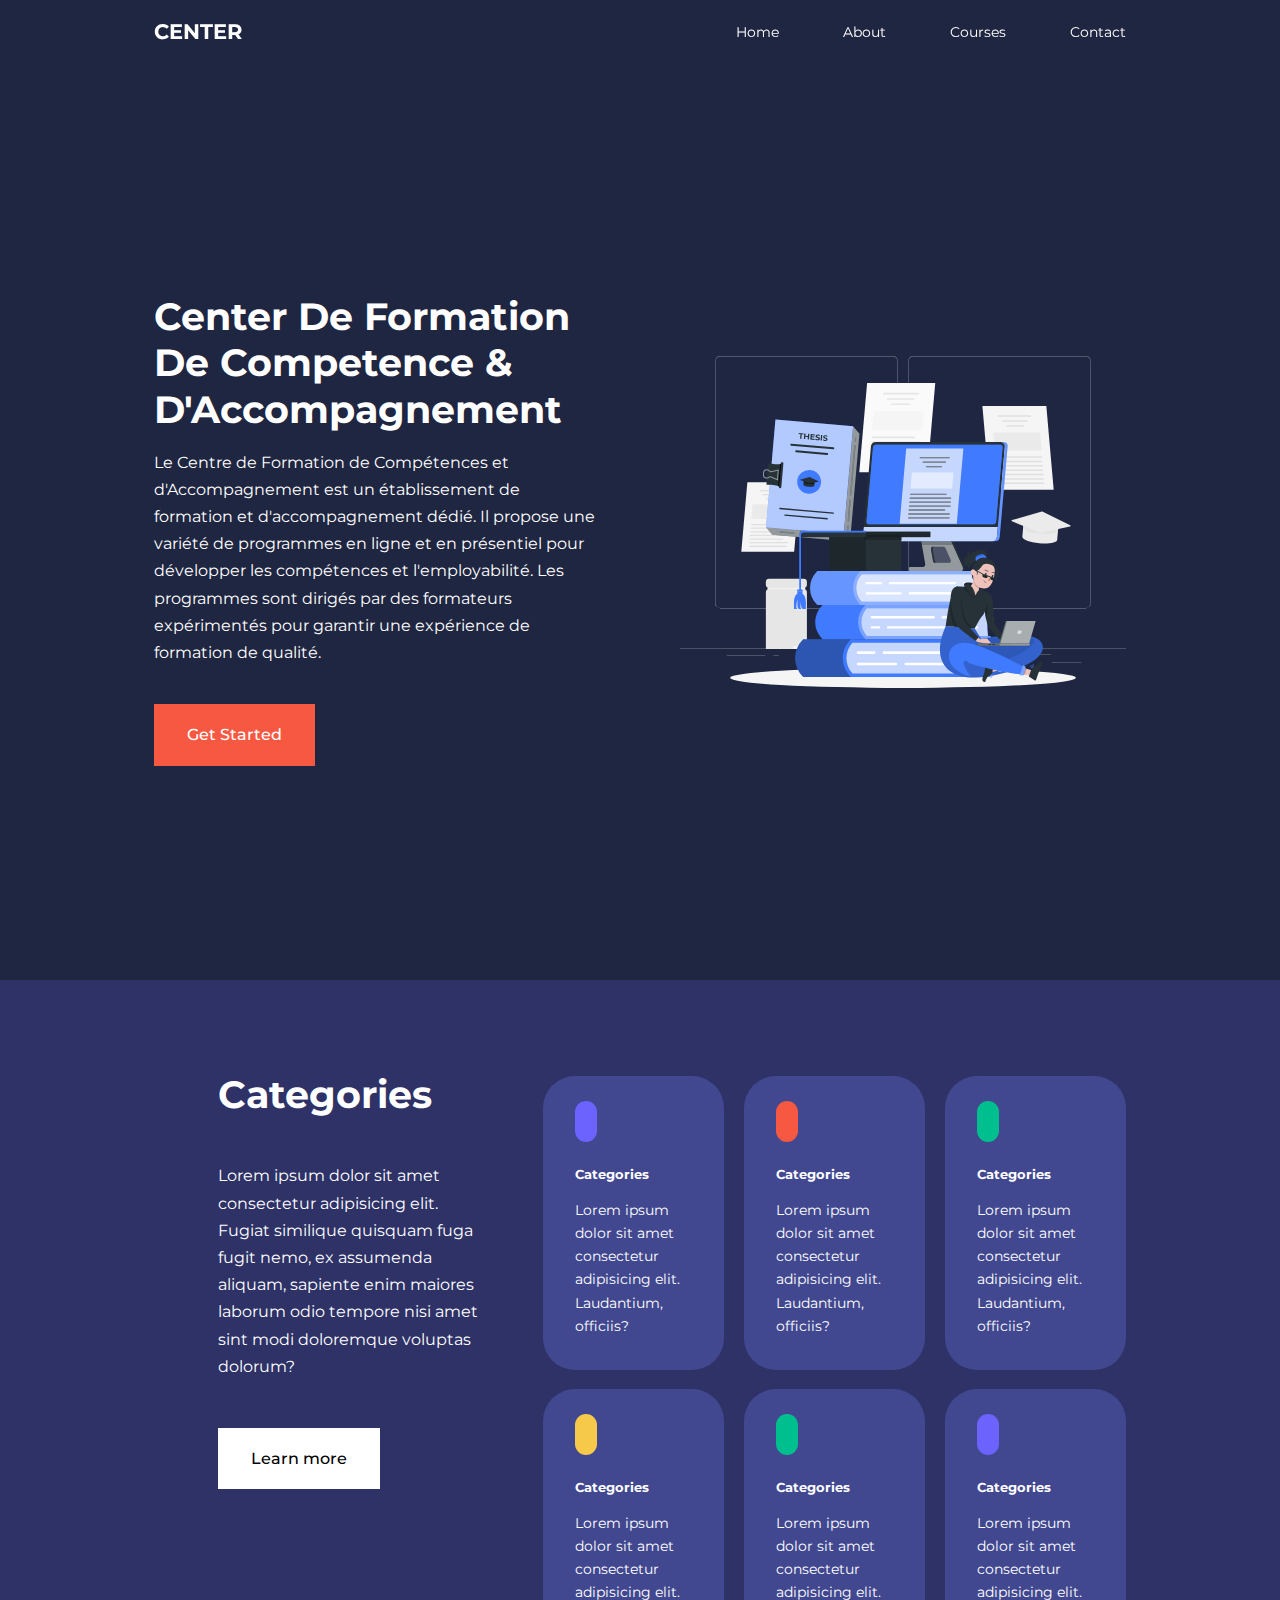
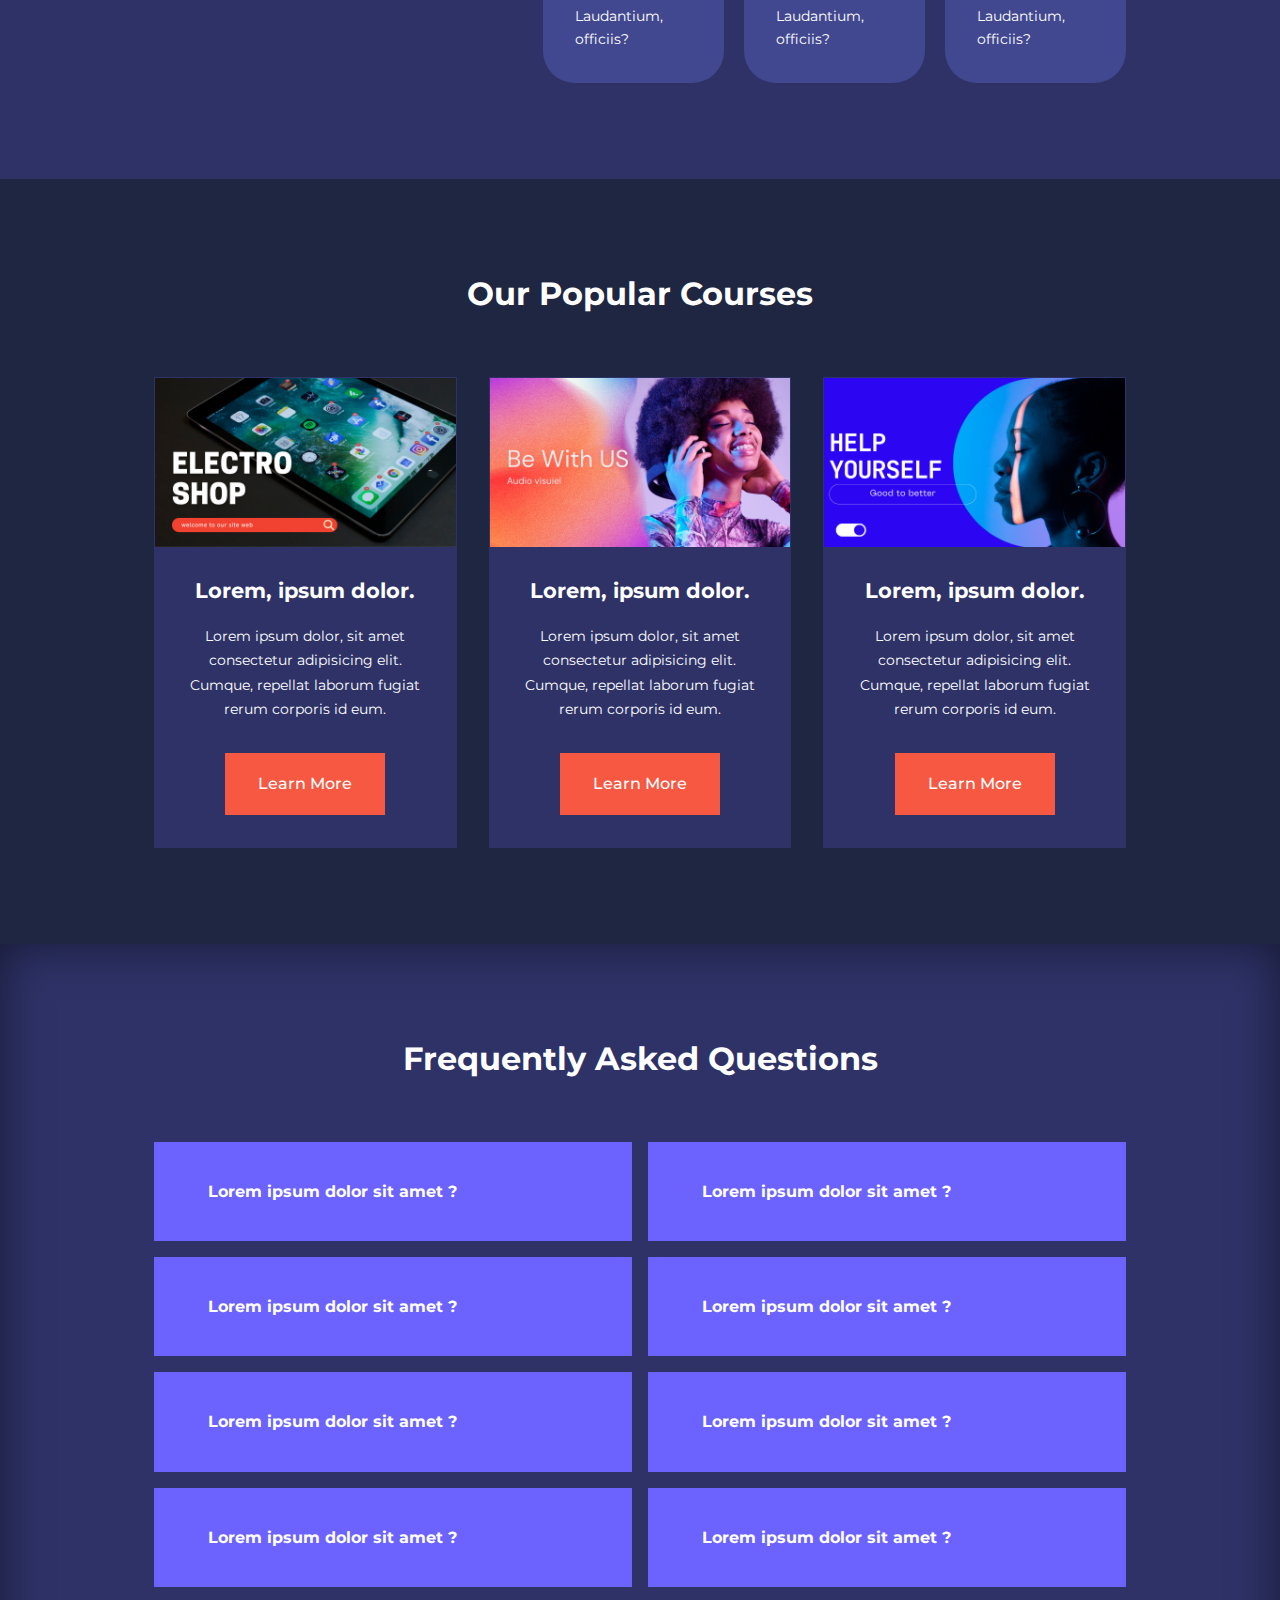
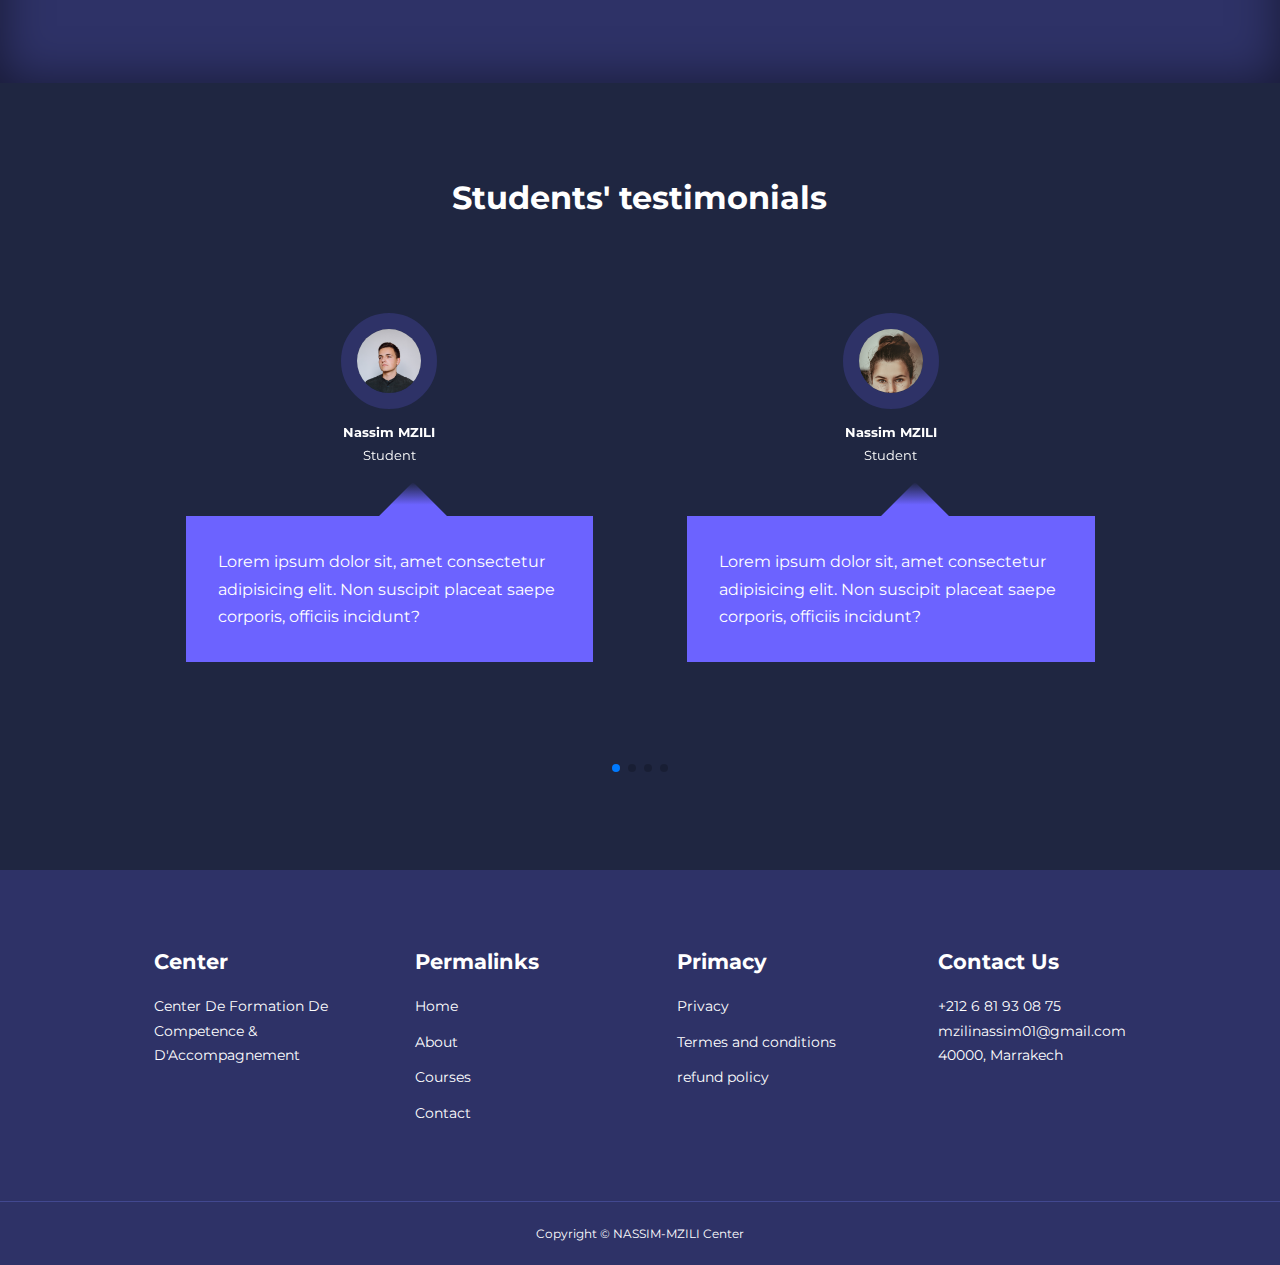
<file: index.html>
<!DOCTYPE html>
<html lang="en">
    <head>
        <!-- ========================= Meta Part ========================= -->
        <meta charset="UTF-8">
        <meta http-equiv="X-UA-Compatible" content="IE=edge">
        <meta name="viewport" content="width=device-width, initial-scale=1.0">

        <!-- ========================= Meta Part ========================= -->
        <link rel="shortcut icon" href="pictures/favicon.ico" type="image/x-icon">

        <!-- ========================= Icons Part ========================= -->
        <link rel="stylesheet" href="https://unicons.iconscout.com/release/v4.0.0/css/line.css">
        <link rel="stylesheet" href="https://cdnjs.cloudflare.com/ajax/libs/font-awesome/6.3.0/css/all.min.css" integrity="sha512-SzlrxWUlpfuzQ+pcUCosxcglQRNAq/DZjVsC0lE40xsADsfeQoEypE+enwcOiGjk/bSuGGKHEyjSoQ1zVisanQ==" crossorigin="anonymous" referrerpolicy="no-referrer" />

        <!-- ========================= Font Part ========================= -->
        <link rel="preconnect" href="https://fonts.googleapis.com">
        <link rel="preconnect" href="https://fonts.gstatic.com" crossorigin>
        <link href="https://fonts.googleapis.com/css2?family=Montserrat:ital,wght@0,300;0,400;0,500;0,600;0,800;0,900;1,700&display=swap" rel="stylesheet">

        <!-- ========================= CSS-Style Part ========================= -->
        <link rel="stylesheet" href="./css/style.css">

        <!-- ========================= Swiper (CSS/JS) Part ========================= -->
        <link rel="stylesheet" href="https://cdn.jsdelivr.net/npm/swiper@8/swiper-bundle.min.css"/>
        <script src="https://cdn.jsdelivr.net/npm/swiper@8/swiper-bundle.min.js"></script>

        <!-- ========================= Title & Description Part ========================= -->
        <title>School WebSite</title>
    </head>
    <body>
        <!-- ========================= Nav START ========================= -->
            <nav>
                <div class="container nav_container">
                    <a href="index.html"><h4> CENTER</h4></a>
                    <ul class="nav_menu">
                        <li><a href="index.html">Home</a></li>
                        <li><a href="./html/about.html">About</a></li>
                        <li><a href="./html/courses.html">Courses</a></li>
                        <li><a href="./html/contact.html">Contact</a></li>
                    </ul>
                    <button id="open-menu-btn"><i class="fa-solid fa-bars"></i></button>
                    <button id="close-menu-btn"><i class="fa-solid fa-xmark"></i></button>
                </div>
            </nav>
        <!-- ========================= Nav END ========================= -->

        <!-- ========================= Header START ========================= -->
            <header>
                <div class="container header_container">
                    <div class="header_left">
                        <h1>Center De Formation De Competence & D'Accompagnement </h1>
                        <p>
                            Le Centre de Formation de Compétences et d'Accompagnement est un établissement de formation et d'accompagnement dédié. Il propose une variété de programmes en ligne et en présentiel pour développer les compétences et l'employabilité. Les programmes sont dirigés par des formateurs expérimentés pour garantir une expérience de formation de qualité.
                        </p>
                        <a href="./html/courses.html" class="btn btn-primary">Get Started</a>
                    </div>
                    <div class="header_right">
                        <div class="header_right-image">
                            <img src="./pictures/SVG PIC/Thesis-rafiki.svg">
                        </div>
                    </div>
                </div>
            </header>
        <!-- ========================= Header END ========================= -->

        <!-- ========================= Categories START ========================= -->
            <section class="categories">
                <div class="container categories_container">
                    <div class="categories_left">
                        <h1>Categories</h1>
                        <p>
                            Lorem ipsum dolor sit amet consectetur adipisicing elit. Fugiat similique quisquam fuga fugit nemo, ex assumenda aliquam, sapiente enim maiores laborum odio tempore nisi amet sint modi doloremque voluptas dolorum?
                        </p>
                        <a href="#" class="btn">Learn more</a>
                    </div>
                    <div class="categories_right">
                        <article class="category">
                            <span class="category_icon"><i class="fab fa-bitcoin"></i></span>
                            <h5>Categories</h5>
                            <p>Lorem ipsum dolor sit amet consectetur adipisicing elit. Laudantium, officiis?</p>
                        </article>
                        <article class="category">
                            <span class="category_icon"><i class="fab fa-bitcoin"></i></span>
                            <h5>Categories</h5>
                            <p>Lorem ipsum dolor sit amet consectetur adipisicing elit. Laudantium, officiis?</p>
                        </article>
                        <article class="category">
                            <span class="category_icon"><i class="fab fa-bitcoin"></i></span>
                            <h5>Categories</h5>
                            <p>Lorem ipsum dolor sit amet consectetur adipisicing elit. Laudantium, officiis?</p>
                        </article>
                        <article class="category">
                            <span class="category_icon"><i class="fab fa-bitcoin"></i></span>
                            <h5>Categories</h5>
                            <p>Lorem ipsum dolor sit amet consectetur adipisicing elit. Laudantium, officiis?</p>
                        </article>
                        <article class="category">
                            <span class="category_icon"><i class="fab fa-bitcoin"></i></span>
                            <h5>Categories</h5>
                            <p>Lorem ipsum dolor sit amet consectetur adipisicing elit. Laudantium, officiis?</p>
                        </article>
                        <article class="category">
                            <span class="category_icon"><i class="fab fa-bitcoin"></i></span>
                            <h5>Categories</h5>
                            <p>Lorem ipsum dolor sit amet consectetur adipisicing elit. Laudantium, officiis?</p>
                        </article>
                    </div>
                </div>
            </section>
        <!-- ========================= Categories END ========================= -->

        <!-- ========================= Courses START ========================= -->
            <section class="courses">
                <h2>Our Popular Courses</h2>
                <div class="container courses_container">
                    <article class="course">
                        <div class="course_image">
                            <img src="./pictures/Project pic/1.png">
                        </div>
                        <div class="course_info">
                            <h4>Lorem, ipsum dolor.</h4>
                            <P>
                                Lorem ipsum dolor, sit amet consectetur adipisicing elit. Cumque, repellat laborum fugiat rerum corporis id eum.
                            </P>
                            <a href="courses.html" class="btn btn-primary">Learn More</a>
                        </div>
                    </article>
                    <article class="course">
                        <div class="course_image">
                            <img src="./pictures/Project pic/2.png">
                        </div>
                        <div class="course_info">
                            <h4>Lorem, ipsum dolor.</h4>
                            <P>
                                Lorem ipsum dolor, sit amet consectetur adipisicing elit. Cumque, repellat laborum fugiat rerum corporis id eum.
                            </P>
                            <a href="courses.html" class="btn btn-primary">Learn More</a>
                        </div>
                    </article>
                    <article class="course">
                        <div class="course_image">
                            <img src="./pictures/Project pic/3.png">
                        </div>
                        <div class="course_info">
                            <h4>Lorem, ipsum dolor.</h4>
                            <P>
                                Lorem ipsum dolor, sit amet consectetur adipisicing elit. Cumque, repellat laborum fugiat rerum corporis id eum.
                            </P>
                            <a href="courses.html" class="btn btn-primary">Learn More</a>
                        </div>
                    </article>
                </div>
            </section>
        <!-- ========================= Courses END ========================= -->

        <!-- ========================= Question START ========================= -->
            <section class="faqs">
                <h2>Frequently Asked Questions</h2>
                <div class="container faqs_container">
                    <article class="faq" onclick="xp(this)">
                        <div class="faq_icon"><i class="fas fa-plus"></i></div>
                        <div class="question_answer">
                            <h4>Lorem ipsum dolor sit amet ?</h4>
                            <p>
                                Lorem ipsum dolor sit amet consectetur adipisicing elit. 
                                Delectus magnam quia tempora quae officia aliquid ullam, 
                                ex quam eligendi, suscipit qui corrupti est animi saepe nam 
                                voluptatem architecto excepturi assumenda.
                            </p>
                        </div>
                    </article>
                    <article class="faq" onclick="xp(this)">
                        <div class="faq_icon"><i class="fas fa-plus"></i></div>
                        <div class="question_answer">
                            <h4>Lorem ipsum dolor sit amet ?</h4>
                            <p>
                                Lorem ipsum dolor sit amet consectetur adipisicing elit. 
                                Delectus magnam quia tempora quae officia aliquid ullam, 
                                ex quam eligendi, suscipit qui corrupti est animi saepe nam 
                                voluptatem architecto excepturi assumenda.
                            </p>
                        </div>
                    </article>
                    <article class="faq" onclick="xp(this)">
                        <div class="faq_icon"><i class="fas fa-plus"></i></div>
                        <div class="question_answer">
                            <h4>Lorem ipsum dolor sit amet ?</h4>
                            <p>
                                Lorem ipsum dolor sit amet consectetur adipisicing elit. 
                                Delectus magnam quia tempora quae officia aliquid ullam, 
                                ex quam eligendi, suscipit qui corrupti est animi saepe nam 
                                voluptatem architecto excepturi assumenda.
                            </p>
                        </div>
                    </article>
                    <article class="faq" onclick="xp(this)">
                        <div class="faq_icon"><i class="fas fa-plus"></i></div>
                        <div class="question_answer">
                            <h4>Lorem ipsum dolor sit amet ?</h4>
                            <p>
                                Lorem ipsum dolor sit amet consectetur adipisicing elit. 
                                Delectus magnam quia tempora quae officia aliquid ullam, 
                                ex quam eligendi, suscipit qui corrupti est animi saepe nam 
                                voluptatem architecto excepturi assumenda.
                            </p>
                        </div>
                    </article>
                    <article class="faq" onclick="xp(this)">
                        <div class="faq_icon"><i class="fas fa-plus"></i></div>
                        <div class="question_answer">
                            <h4>Lorem ipsum dolor sit amet ?</h4>
                            <p>
                                Lorem ipsum dolor sit amet consectetur adipisicing elit. 
                                Delectus magnam quia tempora quae officia aliquid ullam, 
                                ex quam eligendi, suscipit qui corrupti est animi saepe nam 
                                voluptatem architecto excepturi assumenda.
                            </p>
                        </div>
                    </article>
                    <article class="faq" onclick="xp(this)">
                        <div class="faq_icon"><i class="fas fa-plus"></i></div>
                        <div class="question_answer">
                            <h4>Lorem ipsum dolor sit amet ?</h4>
                            <p>
                                Lorem ipsum dolor sit amet consectetur adipisicing elit. 
                                Delectus magnam quia tempora quae officia aliquid ullam, 
                                ex quam eligendi, suscipit qui corrupti est animi saepe nam 
                                voluptatem architecto excepturi assumenda.
                            </p>
                        </div>
                    </article>
                    <article class="faq" onclick="xp(this)">
                        <div class="faq_icon"><i class="fas fa-plus"></i></div>
                        <div class="question_answer">
                            <h4>Lorem ipsum dolor sit amet ?</h4>
                            <p>
                                Lorem ipsum dolor sit amet consectetur adipisicing elit. 
                                Delectus magnam quia tempora quae officia aliquid ullam, 
                                ex quam eligendi, suscipit qui corrupti est animi saepe nam 
                                voluptatem architecto excepturi assumenda.
                            </p>
                        </div>
                    </article>
                    <article class="faq" onclick="xp(this)">
                        <div class="faq_icon"><i class="fas fa-plus"></i></div>
                        <div class="question_answer">
                            <h4>Lorem ipsum dolor sit amet ?</h4>
                            <p>
                                Lorem ipsum dolor sit amet consectetur adipisicing elit. 
                                Delectus magnam quia tempora quae officia aliquid ullam, 
                                ex quam eligendi, suscipit qui corrupti est animi saepe nam 
                                voluptatem architecto excepturi assumenda.
                            </p>
                        </div>
                    </article>
                </div><script src="./JavaScript/main.js"></script>
            </section>
        <!-- ========================= Question END ========================= -->

        <!-- ========================= Student Comments START ========================= -->
            <section class="container testimonials_container mySwiper">
                <h2>Students' testimonials</h2>
                <div class="swiper-wrapper">
                    <article class="testimonial swiper-slide">
                        <div class="avatar">
                            <img src="./pictures/student profile/Person 1.jpg" alt="">
                        </div>
                        <div class="testimonial_info">
                            <h5>Nassim MZILI</h5>
                            <small>Student</small>
                        </div>
                        <div class="testimonial_body">
                            <p>
                                Lorem ipsum dolor sit, amet consectetur adipisicing elit. Non suscipit placeat saepe corporis, officiis incidunt?
                            </p>
                        </div>
                    </article>
                    <article class="testimonial swiper-slide">
                        <div class="avatar">
                            <img src="./pictures/student profile/Person 2.jpg" alt="">
                        </div>
                        <div class="testimonial_info">
                            <h5>Nassim MZILI</h5>
                            <small>Student</small>
                        </div>
                        <div class="testimonial_body">
                            <p>
                                Lorem ipsum dolor sit, amet consectetur adipisicing elit. Non suscipit placeat saepe corporis, officiis incidunt?
                            </p>
                        </div>
                    </article>
                    <article class="testimonial swiper-slide">
                        <div class="avatar">
                            <img src="./pictures/student profile/Person 3.jpg" alt="">
                        </div>
                        <div class="testimonial_info">
                            <h5>Nassim MZILI</h5>
                            <small>Student</small>
                        </div>
                        <div class="testimonial_body">
                            <p>
                                Lorem ipsum dolor sit, amet consectetur adipisicing elit. Non suscipit placeat saepe corporis, officiis incidunt?
                            </p>
                        </div>
                    </article>
                    <article class="testimonial swiper-slide">
                        <div class="avatar">
                            <img src="./pictures/student profile/Person 4.jpg" alt="">
                        </div>
                        <div class="testimonial_info">
                            <h5>Nassim MZILI</h5>
                            <small>Student</small>
                        </div>
                        <div class="testimonial_body">
                            <p>
                                Lorem ipsum dolor sit, amet consectetur adipisicing elit. Non suscipit placeat saepe corporis, officiis incidunt?
                            </p>
                        </div>
                    </article>
                    <article class="testimonial swiper-slide">
                        <div class="avatar">
                            <img src="./pictures/student profile/Person 5.jpg" alt="">
                        </div>
                        <div class="testimonial_info">
                            <h5>Nassim MZILI</h5>
                            <small>Student</small>
                        </div>
                        <div class="testimonial_body">
                            <p>
                                Lorem ipsum dolor sit, amet consectetur adipisicing elit. Non suscipit placeat saepe corporis, officiis incidunt?
                            </p>
                        </div>
                    </article>
                </div>
                <div class="swiper-pagination"></div>
            </section>
            <script>
                var swiper = new Swiper(".mySwiper", {
                    slidesPerView: 1,
                    spaceBetween: 30,
                    pagination: {
                        el: ".swiper-pagination",
                        clickable: true,
                    },
                    // Device <= 600px (width)
                    breakpoints: {
                        600: {
                            slidesPerView: 2
                        }
                    }
                });
            </script>
        <!-- ========================= Student Comments END ========================= -->

        <!-- ========================= Footer START ========================= -->
            <footer>
                <div class="container footer_container">
                    <div class="footer_1">
                        <a href="index.html" class="footer_logo"><h4>Center</h4></a>
                        <p>
                            Center De Formation De Competence & D'Accompagnement
                        </p>
                    </div>
                    <div class="footer_2">
                        <h4>Permalinks</h4>
                        <ul class="Permalinks">
                            <li><a href="index.html">Home</a></li>
                            <li><a href="./html/about.html">About</a></li>
                            <li><a href="./html/courses.html">Courses</a></li>
                            <li><a href="./html/contact.html">Contact</a></li>
                        </ul>
                    </div>
                    <div class="footer_3">
                        <h4>Primacy</h4>
                        <ul class="Privacy">
                            <li><a href="#">Privacy</a></li>
                            <li><a href="#">Termes and conditions</a></li>
                            <li><a href="#">refund policy</a></li>
                        </ul>
                    </div>
                    <div class="footer_4">
                        <h4>Contact Us</h4>
                        <div>
                            <p>+212 6 81 93 08 75</p>
                            <p>mzilinassim01@gmail.com</p>
                            <p>40000, Marrakech</p>
                        </div>
                        <ul class="footer_socials">
                            <li><a href="https://mail.google.com/mail/u/0/#inbox?compose=new" target="_blank"><i class="fas fa-envelope"></i></a></li>
                            <li><a href="https://www.instagram.com/mzili_01/" target="_blank"><i class="fab fa-instagram"></i></a></li>
                            <li><a href="https://twitter.com/mzili_01" target="_blank"><i class="fab fa-twitter-square"></i></a></li>
                            <li><a href="https://github.com/mziliNassim" target="_blank"><i class="fab fa-github-square"></i></a></li>
                        </ul>
                    </div>
                </div>
                <div class="footer_copyright">
                    <small>Copyright &copy; NASSIM-MZILI Center</small>
                </div>
            </footer>
        <!-- ========================= Footer END ========================= -->

        <!-- ========================= JavaScript Part ========================= -->
            <script src="JavaScript/main.js"></script>
    </body>
</html>
</file>
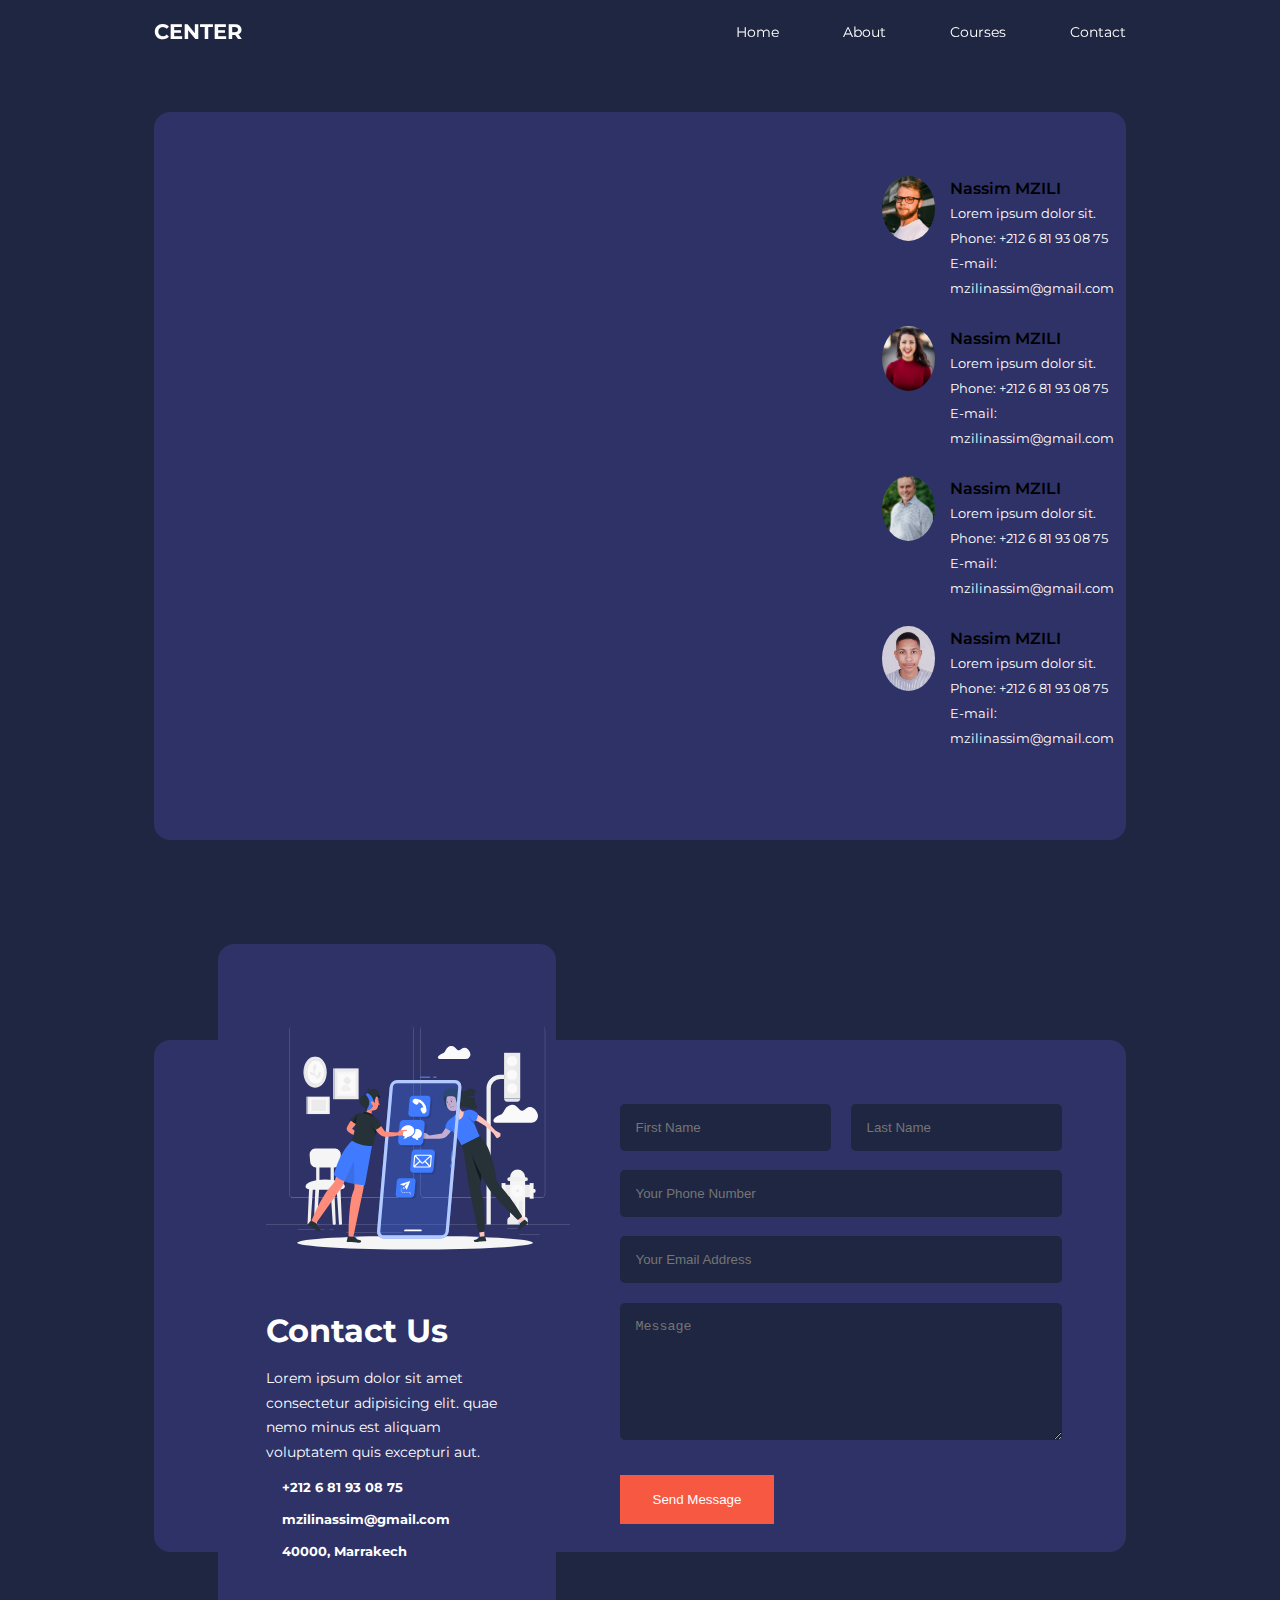
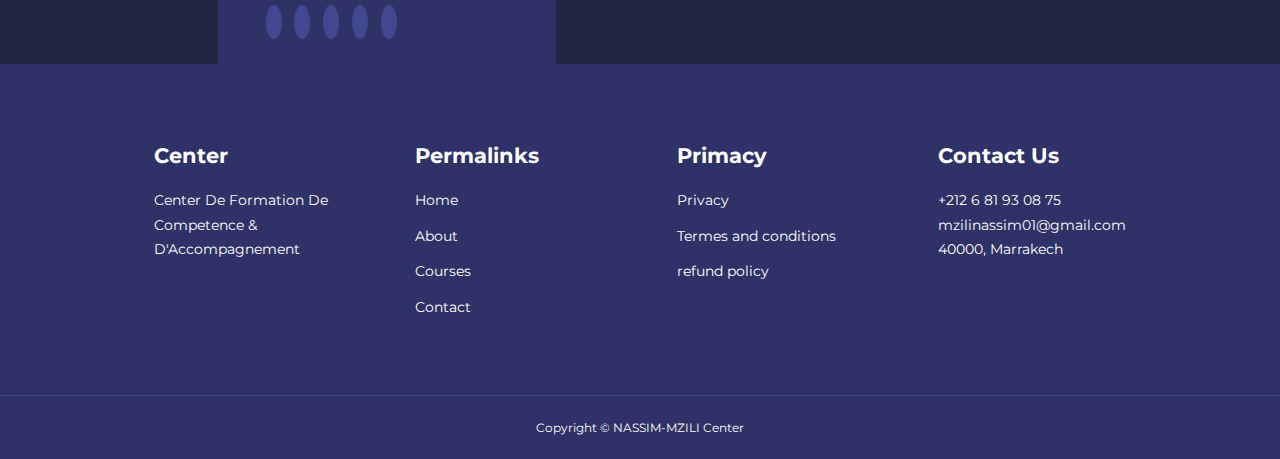
<file: html/contact.html>
<!DOCTYPE html>
<html lang="en">
    <head>
        <!-- ========================= Meta Part ========================= -->
        <meta charset="UTF-8">
        <meta http-equiv="X-UA-Compatible" content="IE=edge">
        <meta name="viewport" content="width=device-width, initial-scale=1.0">

        <!-- ========================= Title & Description Part ========================= -->
        <title>School WebSite</title>

        <!-- ========================= CSS-Style Part ========================= -->
        <link rel="stylesheet" href="../css/style.css">
        <link rel="stylesheet" href="../css/contact.css">

        <!-- ========================= Icons Part ========================= -->
        <link rel="stylesheet" href="https://unicons.iconscout.com/release/v4.0.0/css/line.css">
        <link rel="stylesheet" href="https://cdnjs.cloudflare.com/ajax/libs/font-awesome/6.3.0/css/all.min.css" integrity="sha512-SzlrxWUlpfuzQ+pcUCosxcglQRNAq/DZjVsC0lE40xsADsfeQoEypE+enwcOiGjk/bSuGGKHEyjSoQ1zVisanQ==" crossorigin="anonymous" referrerpolicy="no-referrer" />

        <!-- ========================= Font Part ========================= -->
        <link rel="preconnect" href="https://fonts.googleapis.com">
        <link rel="preconnect" href="https://fonts.gstatic.com" crossorigin>
        <link href="https://fonts.googleapis.com/css2?family=Montserrat:ital,wght@0,300;0,400;0,500;0,600;0,800;0,900;1,700&display=swap" rel="stylesheet">

        <!-- ========================= Swiper (CSS/JS) Part ========================= -->
        <link rel="stylesheet" href="https://cdn.jsdelivr.net/npm/swiper@8/swiper-bundle.min.css"/>
        <script src="https://cdn.jsdelivr.net/npm/swiper@8/swiper-bundle.min.js"></script>

        <!-- ========================= JavaScript Part ========================= -->
        <script src="../JavaScript/main.js"></script>

    </head>
    <body>
        <!-- ========================= Nav START ========================= -->
            <nav>
                <div class="container nav_container">
                    <a href="../index.html"><h4>CENTER</h4></a>
                    <ul class="nav_menu">
                        <li><a href="../index.html">Home</a></li>
                        <li><a href="about.html">About</a></li>
                        <li><a href="courses.html">Courses</a></li>
                        <li><a href="contact.html">Contact</a></li>
                    </ul>
                    <button id="open-menu-btn"><i class="fa-solid fa-bars"></i></button>
                    <button id="close-menu-btn"><i class="fa-solid fa-xmark"></i></button>
                </div>
            </nav>
        <!-- ========================= Nav END ========================= -->

        <!-- ========================= Contact START ========================= -->
            <section class="contact">
                <div id="map-details" class="container contact_container">
                    <div class="map">
                        <iframe src="https://www.google.com/maps/embed?pb=!1m18!1m12!1m3!1d3368.837746229324!2d-6.331930579752407!3d32.396710858968476!2m3!1f0!2f0!3f0!3m2!1i1024!2i768!4f13.1!3m3!1m2!1s0xda388b6aeb50aeb%3A0x1a448eff0eb43faa!2sA%C3%A9roport%20de%20B%C3%A9ni%20Mellal!5e0!3m2!1sfr!2sma!4v1678377221112!5m2!1sfr!2sma" width="600" height="450" style="border:0;" allowfullscreen="" loading="lazy" referrerpolicy="no-referrer-when-downgrade"></iframe>
                    </div>
                    
                    <div class="people">
                        <!-- persen 1 -->
                        <div>
                            <img src="/team/team 2.jpg" alt="">
                            <p>
                                <span>Nassim MZILI</span>
                                Lorem ipsum dolor sit. <br>
                                Phone: +212 6 81 93 08 75 <br>
                                E-mail: mzilinassim@gmail.com
                            </p>
                        </div>
                        <!-- persen 2 -->
                        <div>
                            <img src="/team/team 5.jpg" alt="">
                            <p>
                                <span>Nassim MZILI</span>
                                Lorem ipsum dolor sit. <br>
                                Phone: +212 6 81 93 08 75 <br>
                                E-mail: mzilinassim@gmail.com
                            </p>
                        </div>
                        <!-- persen 3 -->
                        <div>
                            <img src="/team/team 4.jpg" alt="">
                            <p>
                                <span>Nassim MZILI</span>
                                Lorem ipsum dolor sit. <br>
                                Phone: +212 6 81 93 08 75 <br>
                                E-mail: mzilinassim@gmail.com
                            </p>
                        </div>
                        <!-- persen 4 -->
                        <div>
                            <img src="/team/DSC_6738.JPG" alt="">
                            <p>
                                <span>Nassim MZILI</span>
                                Lorem ipsum dolor sit. <br>
                                Phone: +212 6 81 93 08 75 <br>
                                E-mail: mzilinassim@gmail.com
                            </p>
                        </div>
                    </div>
                </div>

                <div class="container contact_container">
                    <!-- === Aside === -->
                    <aside class="contact_aside">
                        <div class="contact_image">
                            <img src="../pictures/SVG PIC/Get in touch-rafiki.svg">
                        </div>
                        <h2>Contact Us</h2>
                        <p>
                            Lorem ipsum dolor sit amet consectetur adipisicing elit. quae nemo minus est aliquam voluptatem quis excepturi aut.
                        </p>
                        <ul class="contact_details">
                            <li>
                                <i class="fas fa-phone"></i>
                                <h5>+212 6 81 93 08 75</h5>
                            </li>
                            <li>
                                <i class="fas fa-envelope"></i>
                                <a href="#"><h5>mzilinassim@gmail.com</h5></a>
                            </li>
                            <li>
                                <i class="fas fa-map-location"></i>
                                <h5>40000, Marrakech</h5>
                            </li>
                        </ul>
                        <ul class="contact_socials">
                            <li><a href="https://mail.google.com/mail/u/0/#inbox?compose=new" target="_blank"><i class="fas fa-envelope"></i></a></li>
                            <li><a href="#" target="_blank"><i class="fab fa-facebook-square"></i></a></li>
                            <li><a href="https://www.instagram.com/mzili_01/" target="_blank"><i class="fab fa-instagram"></i></a></li>
                            <li><a href="https://twitter.com/mzili_01" target="_blank"><i class="fab fa-twitter-square"></i></a></li>
                            <li><a href="#" target="_blank"><i class="fas fa-phone"></i></a></li>
                        </ul>
                    </aside>
                    <!-- === Form === -->
                    <form action="https://formspree.io/f/mvonkwqd" method="POST" class="contact_form">
                        <div class="form_name">
                            <input type="text" name="First Name" placeholder="First Name" required>
                            <input type="text" name="Last Name" placeholder="Last Name" required>
                        </div>
                        <input type="number" name="Phone Number" placeholder="Your Phone Number" required>
                        <input type="email" name="Email Adress" placeholder="Your Email Address" required>
                        <textarea name="Message" rows="7" placeholder="Message" required></textarea>
                        <button type="submit" class="btn btn-primary">Send Message</button>
                    </form>
                </div>
            </section>
        <!-- ========================= Contact END ========================= -->

        <!-- ========================= Footer START ========================= -->
            <footer>
                <div class="container footer_container">
                    <div class="footer_1">
                        <a href="index.html" class="footer_logo"><h4>Center</h4></a>
                        <p>
                            Center De Formation De Competence & D'Accompagnement
                        </p>
                    </div>
                    <div class="footer_2">
                        <h4>Permalinks</h4>
                        <ul class="Permalinks">
                            <li><a href="index.html">Home</a></li>
                            <li><a href="./html/about.html">About</a></li>
                            <li><a href="./html/courses.html">Courses</a></li>
                            <li><a href="./html/contact.html">Contact</a></li>
                        </ul>
                    </div>
                    <div class="footer_3">
                        <h4>Primacy</h4>
                        <ul class="Privacy">
                            <li><a href="#">Privacy</a></li>
                            <li><a href="#">Termes and conditions</a></li>
                            <li><a href="#">refund policy</a></li>
                        </ul>
                    </div>
                    <div class="footer_4">
                        <h4>Contact Us</h4>
                        <div>
                            <p>+212 6 81 93 08 75</p>
                            <p>mzilinassim01@gmail.com</p>
                            <p>40000, Marrakech</p>
                        </div>
                        <ul class="footer_socials">
                            <li><a href="https://mail.google.com/mail/u/0/#inbox?compose=new" target="_blank"><i class="fas fa-envelope"></i></a></li>
                            <li><a href="https://www.instagram.com/mzili_01/" target="_blank"><i class="fab fa-instagram"></i></a></li>
                            <li><a href="https://twitter.com/mzili_01" target="_blank"><i class="fab fa-twitter-square"></i></a></li>
                            <li><a href="https://github.com/mziliNassim" target="_blank"><i class="fab fa-github-square"></i></a></li>
                        </ul>
                    </div>
                </div>
                <div class="footer_copyright">
                    <small>Copyright &copy; NASSIM-MZILI Center</small>
                </div>
            </footer>
        <!-- ========================= Footer END ========================= -->
    </body>
</html>
</file>
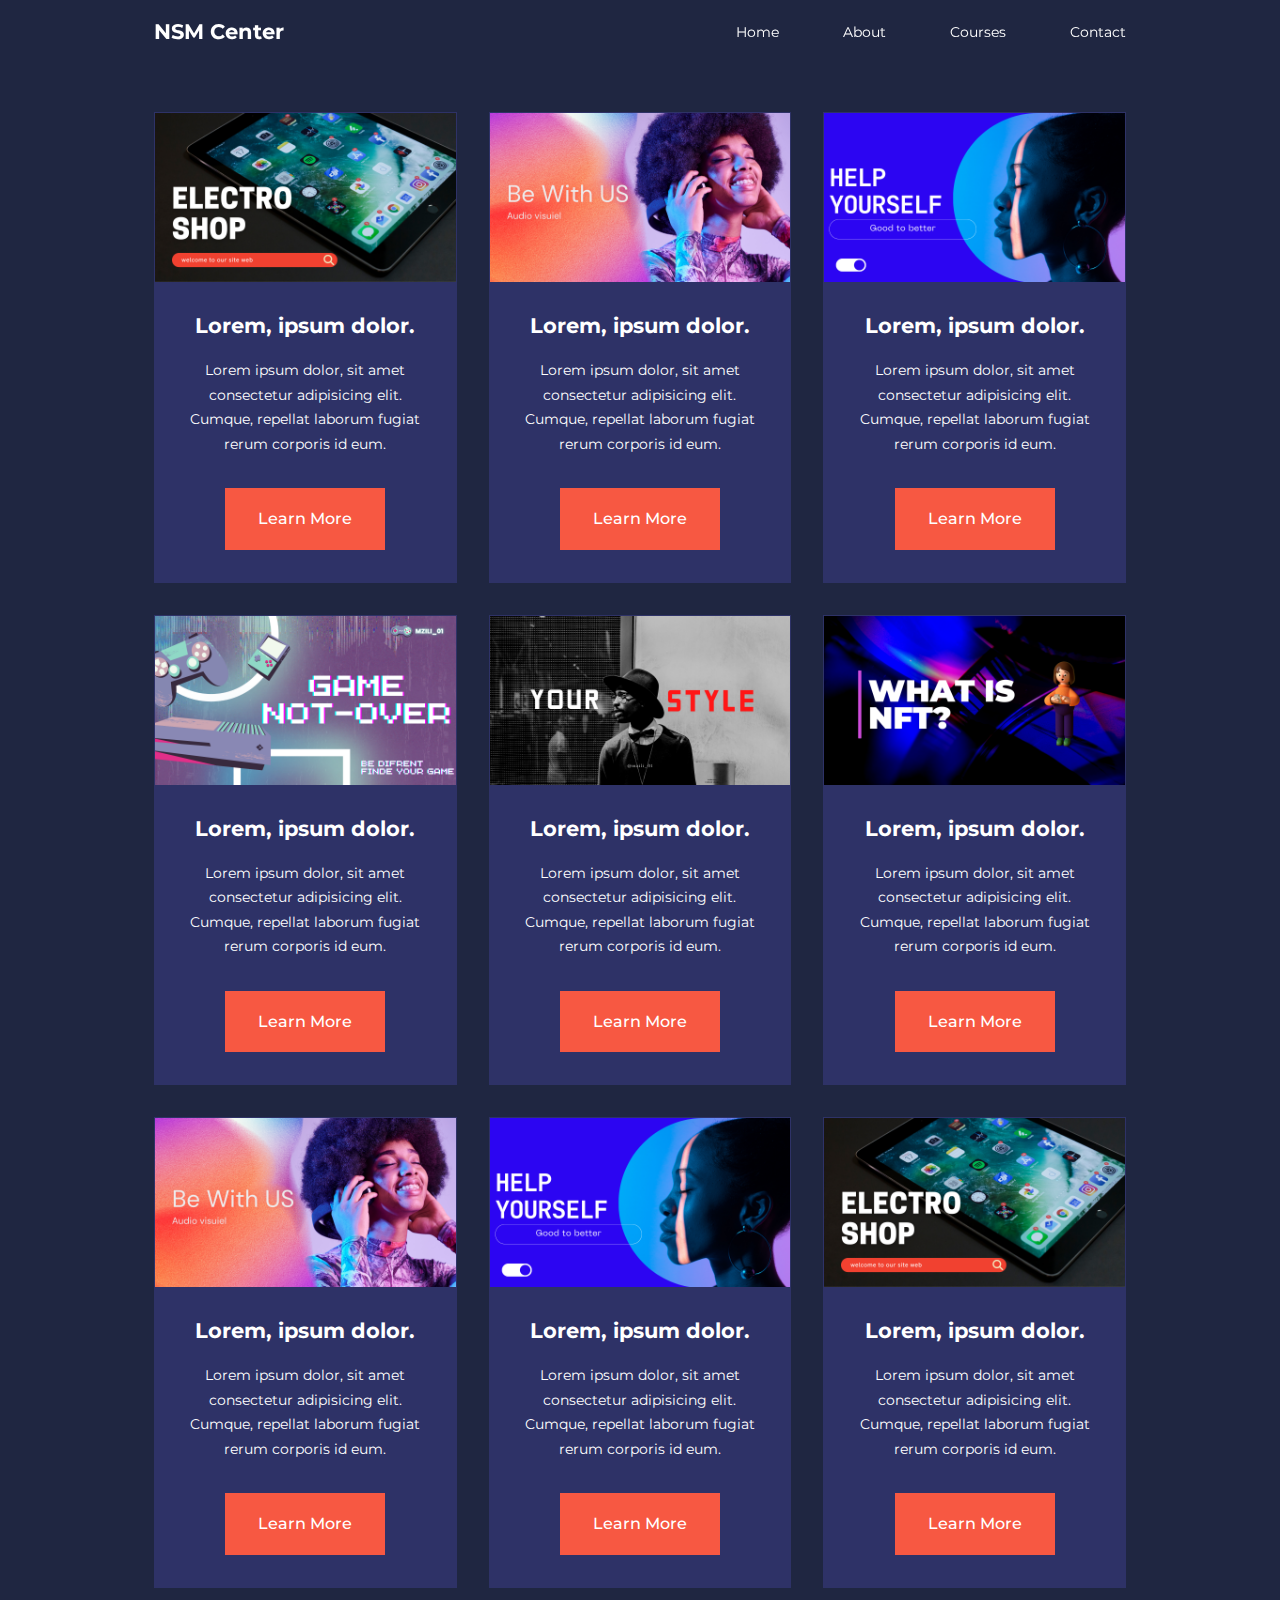
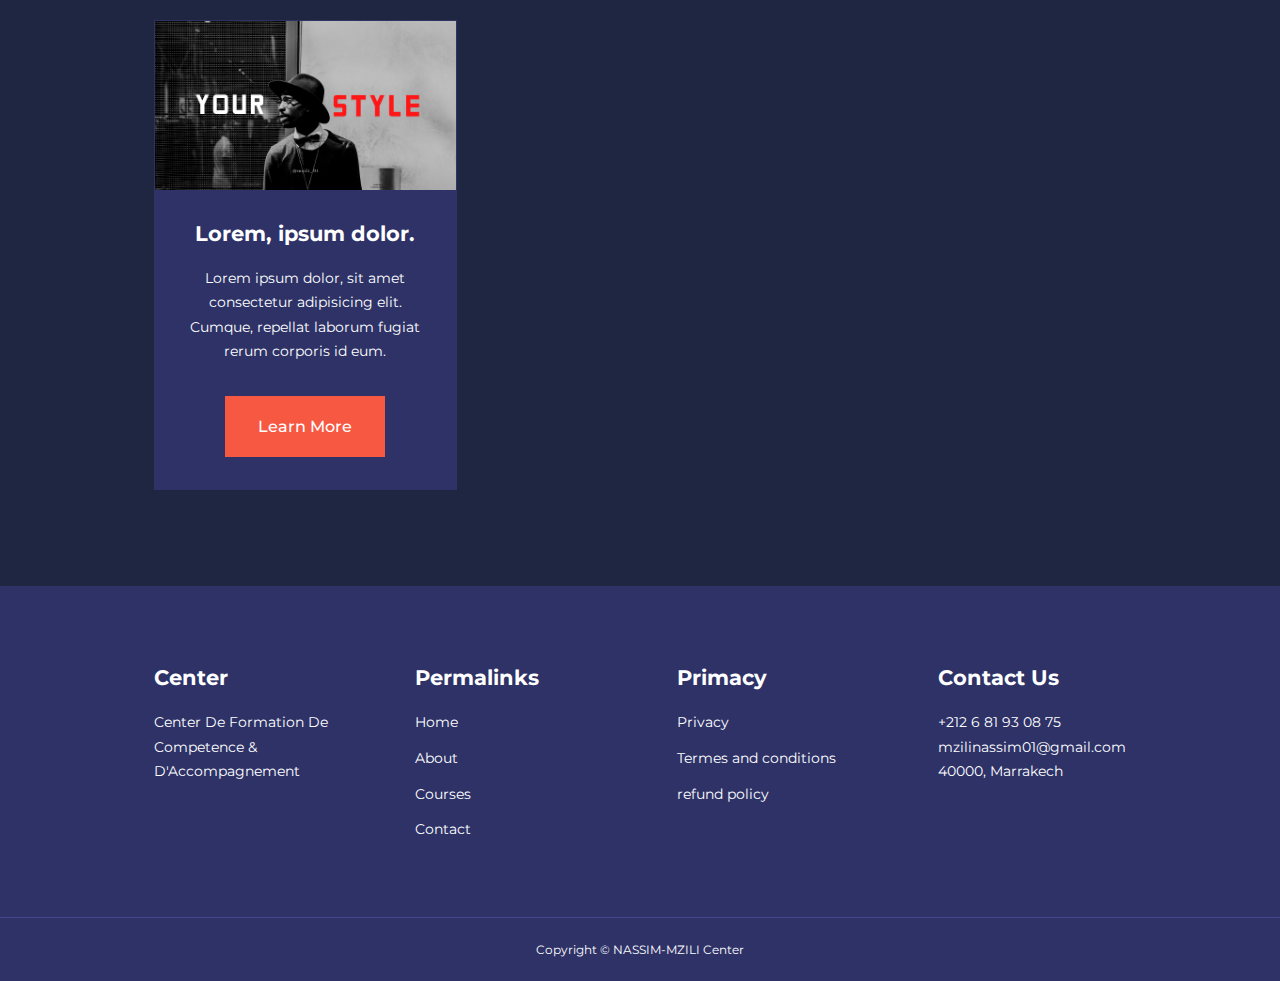
<file: html/courses.html>
<!DOCTYPE html>
<html lang="en">
    <head>
        <!-- ========================= Meta Part ========================= -->
        <meta charset="UTF-8">
        <meta http-equiv="X-UA-Compatible" content="IE=edge">
        <meta name="viewport" content="width=device-width, initial-scale=1.0">

        <!-- ========================= Title & Description Part ========================= -->
        <title>School WebSite</title>

        <!-- ========================= CSS-Style Part ========================= -->
        <link rel="stylesheet" href="../css/style.css">
        <style> .courses {margin-top: 1rem;} </style>

        <!-- ========================= Icons Part ========================= -->
        <link rel="stylesheet" href="https://unicons.iconscout.com/release/v4.0.0/css/line.css">
        <link rel="stylesheet" href="https://cdnjs.cloudflare.com/ajax/libs/font-awesome/6.3.0/css/all.min.css" integrity="sha512-SzlrxWUlpfuzQ+pcUCosxcglQRNAq/DZjVsC0lE40xsADsfeQoEypE+enwcOiGjk/bSuGGKHEyjSoQ1zVisanQ==" crossorigin="anonymous" referrerpolicy="no-referrer" />

        <!-- ========================= Font Part ========================= -->
        <link rel="preconnect" href="https://fonts.googleapis.com">
        <link rel="preconnect" href="https://fonts.gstatic.com" crossorigin>
        <link href="https://fonts.googleapis.com/css2?family=Montserrat:ital,wght@0,300;0,400;0,500;0,600;0,800;0,900;1,700&display=swap" rel="stylesheet">

        <!-- ========================= Swiper (CSS/JS) Part ========================= -->
        <link rel="stylesheet" href="https://cdn.jsdelivr.net/npm/swiper@8/swiper-bundle.min.css"/>
        <script src="https://cdn.jsdelivr.net/npm/swiper@8/swiper-bundle.min.js"></script>

        <!-- ========================= JavaScript Part ========================= -->
        <script src="../JavaScript/main.js"></script>

    </head>
    <body>
        <!-- ========================= Nav START ========================= -->
            <nav>
                <div class="container nav_container">
                    <a href="../index.html"><h4> NSM Center </h4></a>
                    <ul class="nav_menu">
                        <li><a href="../index.html">Home</a></li>
                        <li><a href="about.html">About</a></li>
                        <li><a href="courses.html">Courses</a></li>
                        <li><a href="contact.html">Contact</a></li>
                    </ul>
                    <button id="open-menu-btn"><i class="fa-solid fa-bars"></i></button>
                    <button id="close-menu-btn"><i class="fa-solid fa-xmark"></i></button>
                </div>
            </nav>
        <!-- ========================= Nav END ========================= -->

        <!-- ========================= Courses START ========================= -->
        <section class="courses">
            <div class="container courses_container">
                <article class="course">
                    <div class="course_image">
                        <img src="../pictures/Project pic/1.png">
                    </div>
                    <div class="course_info">
                        <h4>Lorem, ipsum dolor.</h4>
                        <P>
                            Lorem ipsum dolor, sit amet consectetur adipisicing elit. Cumque, repellat laborum fugiat rerum corporis id eum.
                        </P>
                        <a href="courses.html" class="btn btn-primary">Learn More</a>
                    </div>
                </article>
                <article class="course">
                    <div class="course_image">
                        <img src="../pictures/Project pic/2.png">
                    </div>
                    <div class="course_info">
                        <h4>Lorem, ipsum dolor.</h4>
                        <P>
                            Lorem ipsum dolor, sit amet consectetur adipisicing elit. Cumque, repellat laborum fugiat rerum corporis id eum.
                        </P>
                        <a href="courses.html" class="btn btn-primary">Learn More</a>
                    </div>
                </article>
                <article class="course">
                    <div class="course_image">
                        <img src="../pictures/Project pic/3.png">
                    </div>
                    <div class="course_info">
                        <h4>Lorem, ipsum dolor.</h4>
                        <P>
                            Lorem ipsum dolor, sit amet consectetur adipisicing elit. Cumque, repellat laborum fugiat rerum corporis id eum.
                        </P>
                        <a href="courses.html" class="btn btn-primary">Learn More</a>
                    </div>
                </article>
                <article class="course">
                    <div class="course_image">
                        <img src="../pictures/Project pic/4.png">
                    </div>
                    <div class="course_info">
                        <h4>Lorem, ipsum dolor.</h4>
                        <P>
                            Lorem ipsum dolor, sit amet consectetur adipisicing elit. Cumque, repellat laborum fugiat rerum corporis id eum.
                        </P>
                        <a href="courses.html" class="btn btn-primary">Learn More</a>
                    </div>
                </article>
                <article class="course">
                    <div class="course_image">
                        <img src="../pictures/Project pic/5.png">
                    </div>
                    <div class="course_info">
                        <h4>Lorem, ipsum dolor.</h4>
                        <P>
                            Lorem ipsum dolor, sit amet consectetur adipisicing elit. Cumque, repellat laborum fugiat rerum corporis id eum.
                        </P>
                        <a href="courses.html" class="btn btn-primary">Learn More</a>
                    </div>
                </article>
                <article class="course">
                    <div class="course_image">
                        <img src="../pictures/Project pic/6.png">
                    </div>
                    <div class="course_info">
                        <h4>Lorem, ipsum dolor.</h4>
                        <P>
                            Lorem ipsum dolor, sit amet consectetur adipisicing elit. Cumque, repellat laborum fugiat rerum corporis id eum.
                        </P>
                        <a href="courses.html" class="btn btn-primary">Learn More</a>
                    </div>
                </article>
                <article class="course">
                    <div class="course_image">
                        <img src="../pictures/Project pic/2.png">
                    </div>
                    <div class="course_info">
                        <h4>Lorem, ipsum dolor.</h4>
                        <P>
                            Lorem ipsum dolor, sit amet consectetur adipisicing elit. Cumque, repellat laborum fugiat rerum corporis id eum.
                        </P>
                        <a href="courses.html" class="btn btn-primary">Learn More</a>
                    </div>
                </article>
                <article class="course">
                    <div class="course_image">
                        <img src="../pictures/Project pic/3.png">
                    </div>
                    <div class="course_info">
                        <h4>Lorem, ipsum dolor.</h4>
                        <P>
                            Lorem ipsum dolor, sit amet consectetur adipisicing elit. Cumque, repellat laborum fugiat rerum corporis id eum.
                        </P>
                        <a href="courses.html" class="btn btn-primary">Learn More</a>
                    </div>
                </article>
                <article class="course">
                    <div class="course_image">
                        <img src="../pictures/Project pic/1.png">
                    </div>
                    <div class="course_info">
                        <h4>Lorem, ipsum dolor.</h4>
                        <P>
                            Lorem ipsum dolor, sit amet consectetur adipisicing elit. Cumque, repellat laborum fugiat rerum corporis id eum.
                        </P>
                        <a href="courses.html" class="btn btn-primary">Learn More</a>
                    </div>
                </article>
                <article class="course">
                    <div class="course_image">
                        <img src="../pictures/Project pic/5.png">
                    </div>
                    <div class="course_info">
                        <h4>Lorem, ipsum dolor.</h4>
                        <P>
                            Lorem ipsum dolor, sit amet consectetur adipisicing elit. Cumque, repellat laborum fugiat rerum corporis id eum.
                        </P>
                        <a href="courses.html" class="btn btn-primary">Learn More</a>
                    </div>
                </article>
            </div>
        </section>
        <!-- ========================= Courses END ========================= -->

        <!-- ========================= Footer START ========================= -->
            <footer>
                <div class="container footer_container">
                    <div class="footer_1">
                        <a href="index.html" class="footer_logo"><h4>Center</h4></a>
                        <p>
                            Center De Formation De Competence & D'Accompagnement
                        </p>
                    </div>
                    <div class="footer_2">
                        <h4>Permalinks</h4>
                        <ul class="Permalinks">
                            <li><a href="index.html">Home</a></li>
                            <li><a href="./html/about.html">About</a></li>
                            <li><a href="./html/courses.html">Courses</a></li>
                            <li><a href="./html/contact.html">Contact</a></li>
                        </ul>
                    </div>
                    <div class="footer_3">
                        <h4>Primacy</h4>
                        <ul class="Privacy">
                            <li><a href="#">Privacy</a></li>
                            <li><a href="#">Termes and conditions</a></li>
                            <li><a href="#">refund policy</a></li>
                        </ul>
                    </div>
                    <div class="footer_4">
                        <h4>Contact Us</h4>
                        <div>
                            <p>+212 6 81 93 08 75</p>
                            <p>mzilinassim01@gmail.com</p>
                            <p>40000, Marrakech</p>
                        </div>
                        <ul class="footer_socials">
                            <li><a href="https://mail.google.com/mail/u/0/#inbox?compose=new" target="_blank"><i class="fas fa-envelope"></i></a></li>
                            <li><a href="https://www.instagram.com/mzili_01/" target="_blank"><i class="fab fa-instagram"></i></a></li>
                            <li><a href="https://twitter.com/mzili_01" target="_blank"><i class="fab fa-twitter-square"></i></a></li>
                            <li><a href="https://github.com/mziliNassim" target="_blank"><i class="fab fa-github-square"></i></a></li>
                        </ul>
                    </div>
                </div>
                <div class="footer_copyright">
                    <small>Copyright &copy; NASSIM-MZILI Center</small>
                </div>
            </footer>
        <!-- ========================= Footer END ========================= -->
    </body>
</html>
</file>
<file: css/style.css>
/* ================================ SOURCES START ================================ */
    * { 
        margin: 0;
        padding: 0;
        outline: 0;
        border: 0;
        text-decoration: none;
        list-style: none;
        box-sizing: border-box;
    }
    :root {
        --color-primary: #6C63FF;
        --color-success: #00BF8E;
        --color-warning: #F7C94B;
        --color-danger: #F75842;
        --color-danger-variant: rgba(247, 88, 66, 0.4);
        --color-white: #FFF;
        --color-light: rgba(255, 255, 255, 0.7);
        --color-black: #000;

        --color-bg: #1F2641;
        --color-bg1: #2E3267;
        --color-bg2: #424890;

        --container-width-lg: 76%;
        --container-width-md: 90%;
        --container-width-sm: 94%;

        --transition: all 400ms ease;
    }
/* ================================ SOURCES END ================================ */

/* ================================ Principal START ================================ */
    body {
        font-family: 'Montserrat', sans-serif;
        line-height: 1.7;
        color: var(--color-white);
        background: var(--color-bg);
    }
    .container {
        width: var(--container-width-lg);
        margin: 0 auto;
    }
    section {
        padding: 6rem 0;
    }
    section h2 {
        text-align: center;
        margin-bottom: 4rem;
    }
    h1,h2,h3,h4,h5 {
        line-height: 1.2;
    }
    h1 {font-size: 2.4rem;}
    h2 {font-size: 2rem;}
    h3 {font-size: 1.6rem;}
    h4 {font-size: 1.3rem;}
    a {color: var(--color-white);}
    img {
        width: 100%;
        display: block;
        object-fit: cover;
    }
    .btn {
        display: inline-block;
        background-color: var(--color-white);
        color: var(--color-black);
        padding: 1rem 2rem;
        border: 1px solid transparent;
        font-weight: 500;
        transition: var(--transition);
    }
    .btn:hover {
        background: transparent;
        color: var(--color-white);
        border-color: var(--color-white);
    }
    .btn-primary {
        background: var(--color-danger);
        color: var(--color-white);
    }
/* ================================ Principal END ================================ */

/* ================================ NavBar START ================================ */
    nav {
        background: transparent;
        width: 100vw;
        height: 4rem;
        position: fixed;
        top: 0;
        z-index: 11;
    }
    /* Change Navbar Styles On Scroll Using JavaScript START */
        .window-scroll {
            background: var(--color-primary);
            box-shadow: 0 1rem 2rem rgba(0, 0, 0, 0.2);
        }
    /* Change Navbar Styles On Scroll Using JavaScript END */
    .nav_container {
        height: 100%;
        display: flex;
        justify-content: space-between;
        align-items: center;
    }
    nav button {
        display: none;
    }
    .nav_menu {
        display: flex;
        align-items: center;
        gap: 4rem;
    }
    .nav_menu a {
        font-size: 0.9rem;
        transition: var(--transition);
    }
    .nav_menu a:hover {color: var(--color-bg2);}

/* ================================ NavBar END ================================ */

/* ================================ Header START ================================ */
    header {
        position: relative;
        top: 5rem;
        overflow: hidden;
        height: 100vh;
        margin-bottom: 5rem;
    }
    .header_container {
        display: grid;
        grid-template-columns: 1fr 1fr;
        align-items: center;
        gap: 5rem;
        height: 100%;
    }
    .header_left p{
        margin: 1rem 0 2.4rem;
    }
/* ================================ Header END ================================ */

/* ================================ Categories START ================================ */
    .categories {
        background: var(--color-bg1);
        height: auto;
    }
    .categories h1 {
        line-height: 1;
        margin-bottom: 3rem;
    }
    .categories_container {
        display: grid;
        grid-template-columns: 40% 60%;
    }
    .categories_left {
        margin-left: 4rem;
    }
    .categories_left p {
        margin: 1rem 4rem 3rem 0;
    }
    .categories_right {
        display: grid;
        grid-template-columns: repeat(3, 1fr);
        gap: 1.2rem;
    }
    .category {
        background: var(--color-bg2);
        padding: 2rem;
        border-radius: 2rem;
        transition: var(--transition);
    }
    .category:hover {
        box-shadow: 0 3rem 3rem rgba(0, 0, 0, 0.3);
        z-index: 1;
    }
    .category:nth-child(2) .category_icon {
        background: var(--color-danger);
    }
    .category:nth-child(3) .category_icon {
        background: var(--color-success);
    }
    .category:nth-child(4) .category_icon {
        background: var(--color-warning);
    }
    .category:nth-child(5) .category_icon {
        background: var(--color-success);
    }
    .category_icon {
        background: var(--color-primary);
        padding: 0.7rem;
        border-radius: 0.9rem;
    }
    .category h5 {
        margin: 2rem 0 1rem;
    }
    .category p {
        font-size: 0.85rem;
    }
/* ================================ Categories END ================================ */

/* ================================ Courses START ================================ */
    .courses {
        margin-top: 0;
    } 
    .courses_container {
        display: grid;
        grid-template-columns: repeat(3, 1fr);
        gap: 2rem;
    }
    .course {
        background: var(--color-bg1);
        text-align: center;
        border: 1px solid transparent;
        transition: var(--transition);
    }
    .course:hover {
        background: transparent;
        border-color: var(--color-primary);
    }
    .course_info {
        padding: 2rem;
    }
    .course_info p {
        margin: 1.2rem 0 2rem;
        font-size: 0.9rem;
    }
/* ================================ Courses END ================================ */

/* ================================ Question START ================================ */
    .faqs {
        background: var(--color-bg1);
        box-shadow: inset 0 0 3rem rgba(0, 0, 0, 0.5);
    }
    .faqs_container {
        display: grid;
        grid-template-columns: 1fr 1fr;
        gap: 1rem;
    }
    .faq {
        padding: 2rem;
        display: flex;
        align-items: center;
        gap: 1.4rem;
        height: fit-content;
        background: var(--color-primary);
        cursor: pointer;
    }
    .faq h4 {
        font-size: 1rem;
        line-height: 2.2;
    }
    .faq_icon {
        align-self: flex-start;
        font-size: 1.2rem;
    }
    .faq p {
        margin-top: 0.8rem;
        display: none;
    }
    .faq.open p {
        display: block;
    }
/* ================================ Question END ================================ */

/* ================================ Student Comments START ================================ */
    .testimonials_container{
        overflow-x: hidden;
        position: relative;
        margin-bottom: 5rem;
    }
    .testimonial {
        padding: 2rem;
    }
    .avatar {
        width: 6rem;
        height: 6rem;
        border-radius: 50%;
        overflow: hidden;
        margin: 0 auto 1rem;
        border: 1rem solid var(--color-bg1);
    }
    .testimonial_info {
        text-align: center;
    }
    .testimonial_body {
        background: var(--color-primary);
        padding: 2rem;
        margin-top: 3rem;
        position: relative;
    }
    .testimonial_body::before {
        content: "";
        display: block;
        background: linear-gradient(135deg, transparent, var(--color-primary), var(--color-primary), var(--color-primary));
        width: 3rem;
        height: 3rem;
        position: absolute;
        left: 50%;
        top: -1.5rem ;
        transform: rotate(45deg);
    }
/* ================================ Student Comments END ================================ */

/* ================================ Footer START ================================ */
    footer {
        background: var(--color-bg1);
        padding-top: 5rem;
        font-size: 0.9rem;
    }
    .footer_container {
        display: grid;
        grid-template-columns: repeat(4, 1fr);
        gap: 5rem;
    }
    .footer_container > div h4 {
        margin-bottom: 1.2rem;
    }
    .footer_1 p {
        margin: 0 0 2rem;
    }
    footer ul li {
        margin-bottom: 0.7rem;
    }
    footer ul li a:hover {
        text-decoration: underline;
    }
    .footer_socials {
        display: flex;
        gap: 1rem;
        font-size: 1.2rem;
        margin-top: 2rem;
    }
    .footer_copyright {
        text-align: center;
        margin-top: 4rem;
        padding: 1.2rem 0;
        border-top: 1px solid var(--color-bg2);
    }
/* ================================ Footer END ================================ */

/* ================================ Style Media Queries (Ipad/Tablets) ================================ */
    @media screen and (max-width: 1024px) {
        .container {width: var(--container-width-md);}
        h1 {font-size: 2.2rem;}
        h2 {font-size: 1.7rem;}
        h3 {font-size: 1.4rem;}
        h4 {font-size: 1.2rem;}
        /* NavBar */
        nav button {
            display: inline-block;
            background: transparent;
            font-size: 1.8rem;
            color: var(--color-white);
            cursor: pointer;
        }
        nav button#close-menu-btn {display: none;}
        .nav_menu {
            position: fixed;
            top: 5rem;
            right: 5%;
            height: fit-content;
            width: 18rem;
            flex-direction: column;
            gap: 0;
            display: none;
        }
        .nav_menu li {
            width: 100%;
            height: 5.8rem;
            animation: animateNavItems 400ms linear forwards;
            transform-origin: top right;
            opacity: 0;
        }
        .nav_menu li:nth-child(2) {animation-delay: 200ms;}
        .nav_menu li:nth-child(3) {animation-delay: 400ms;}
        .nav_menu li:nth-child(4) {animation-delay: 600ms;}
        @keyframes animateNavItems {
            0% {
                transform: rotateZ(-90deg) rotateX(90deg) scale(0.1);
            }
            0% {
                transform: rotateZ(0deg) rotateX(0deg) scale(1);
                opacity: 1;
            }
        }
        .nav_menu li a {
            background: var(--color-primary);
            box-shadow: -4rem  6rem 10rem rgba(0, 0, 0, 0.6);
            height: 100%;
            width: 100%;
            display: grid;
            place-items: center;
        }
        .nav_menu li a:hover {
            background: var(--color-bg2);
            color: var(--color-white);
        }
        /*  Header */
        header {
            height: 52vh;
            margin-bottom: 4rem;
        }
        .header_container {
            gap: 0;
            padding-bottom: 3rem;
        }
        /*  Categories */
        .categories {
            height: auto;
        }
        .categories_container {
            grid-template-columns: 1fr;
            gap: 3rem;
        }
        .categories_left {
            margin-right: 0;
        }
        /*  Popular Courses */
        .courses {
            margin-top: 0;
        }
        .courses_container {
            grid-template-columns: 1fr 1fr;
        }
        /*  Asked Questions */
        .faqs_container {
            grid-template-columns: 1fr;
        }
        .faq {
            padding: 1.5rem;
        }
        /*  Footer */
        .footer_container {
            grid-template-columns: 1fr 1fr;
        }
    }

    @media screen and (max-width: 600px) {
        .container {
            width: var(--container-width-sm);
        }
        /* NavBar */
        .nav_menu {
            right: 3%;
        }
        /*  Header */
        header {
            height: 114vh;
        }
        .header_container {
            grid-template-columns: 1fr;
            text-align: center;
            margin-top: 0;
        }
        .header_left {
            margin-bottom: 1.3rem;
        }
        /*  Categories */
        .categories_right {
            grid-template-columns: 1fr 1fr;
            gap: 0.7rem;
        }
        .category {
            padding: 1rem;
            border-radius: 1rem;
        }
        .categories_icon {
            margin-top: 4px;
            display: inline-block;
        }
        /*  Popular Courses */
        .courses_container {
            grid-template-columns: 1fr;
        }
        /*  Student's Comment */
        .testimonial_body {
            padding: 1.2rem;
        }
        /*  Footer */
        .footer_container {
            grid-template-columns: 1fr;
            text-align: center;
            gap: 2rem;
        }
        .footer_1 p {
            margin: 1rem auto;
        }
        .footer_socials {
            justify-content: center;
        }
    }  

    @media screen and (max-width: 400px) {
        .container {
            height: auto;
        }
        /* .header_container {
            overflow-x: auto;
        }  */
    }
</file>
<file: css/contact.css>
/* ================================ Contact Container ================================ */
    .contact_container {
        background: var(--color-bg1);
        padding: 4rem;
        display: grid;
        grid-template-columns: 40% 60%;
        gap: 4rem;
        height: 32rem;
        margin: 1rem auto;
        border-radius: 1rem;
    }
/* ================================ MAP/DETAILS Aside ================================ */
    #map-details {
        display: flex;
        justify-content: space-between;
        height: auto;
        margin-bottom: 200px;
    }

    /* MAP */
    #contact-details .map {
        width: 55%;
    }
    #contact-details .map iframe {
        width: 100%;      
    }

    /* PEOPEL */
    #map-details .people div {
        padding-bottom: 25px;
        display: flex;
        align-items: flex-start;
    }
    #map-details .people div img {
        width: 65px;
        height: 65px;
        object-fit: cover;
        margin-right: 15px;
        border-radius: 50%;
    }
    #map-details .people div p {
        margin: 0;
        font-size: 13px;
        line-height: 25px;
    }
    #map-details .people div p span {
        display: block;
        font-size: 16px;
        font-weight: 600;
        color: #000;
    }
/* ================================ Contact Aside ================================ */
    .contact_aside {
        background: var(--color-bg1);
        padding: 3rem;
        border-radius: 1rem;
        position: relative;
        bottom: 10rem;
    }
    .contact_image {
        width: 19rem;
        margin-bottom: 1rem;
    }
    .contact_aside h2 {
        text-align: left;
        margin-bottom: 1rem;
    }
    .contact_aside p {
        font-size: 0.9rem;
        margin-bottom: 1rem;
    }
    .contact_details li {
        display: flex;
        gap: 1rem;
        align-items: center;
        margin-bottom: 1rem;
    }
    .contact_socials {
        display: flex;
        gap: 0.8rem;
        margin-top: 3rem;
    }
    .contact_socials a {
        background: var(--color-bg2);
        padding: 0.5rem;
        border-radius: 50%;
        font-size: 0.9rem;
        transition: var(--transition);
    }
    .contact_socials a:hover {
        background: transparent;
    }

/* ================================ Contact Form ================================ */
    .contact_form {
        display: flex;
        flex-direction: column;
        gap: 1.2rem;
        margin-right: 4rem;
    }
    .form_name {
        display: flex;
        gap: 1.2rem;
    }
    .contact_form input[type="text"] {
        width: 50%;
        border-radius: 5px;
    } 
    input, textarea {
        width: 100%;
        padding: 1rem;
        background: var(--color-bg);
        color: var(--color-wHite);
        border-radius: 5px;
    }
    .contact_form .btn {
        width: max-content;
        margin-top: 1rem;
        cursor: pointer;
    }

/* ================================ Contact Media Queries (Ipad/Tablets) ================================ */
    @media screen and (max-width: 1024px) {
        .contact {
            padding-bottom: 0;
        }        
        .contact_container {
            gap: 1.5rem;
            margin-top: 3rem;
            height: auto;
            padding: 1.5rem;
        }
        .contact_aside {
            width: auto;
            padding: 1.5rem;
            bottom: 0;
        }
        .contact_form {
            align-self: center;
            margin-right: 1.5rem;
        }
    }

/* ================================ Contact Media Queries (Phones) ================================ */
    @media screen and (max-width: 600px) {   
        .contact_container {
            grid-template-columns: 1fr;
            gap: 3rem;
            margin-top: 0;
            padding: 0;
        }
        .contact_form {
            margin: 0 1.5rem 3rem;
        }
        .form_name {
            flex-direction: column;
        }
        .form_name input[type="text"] {
            width: 100%;
        }
    }
</file>
